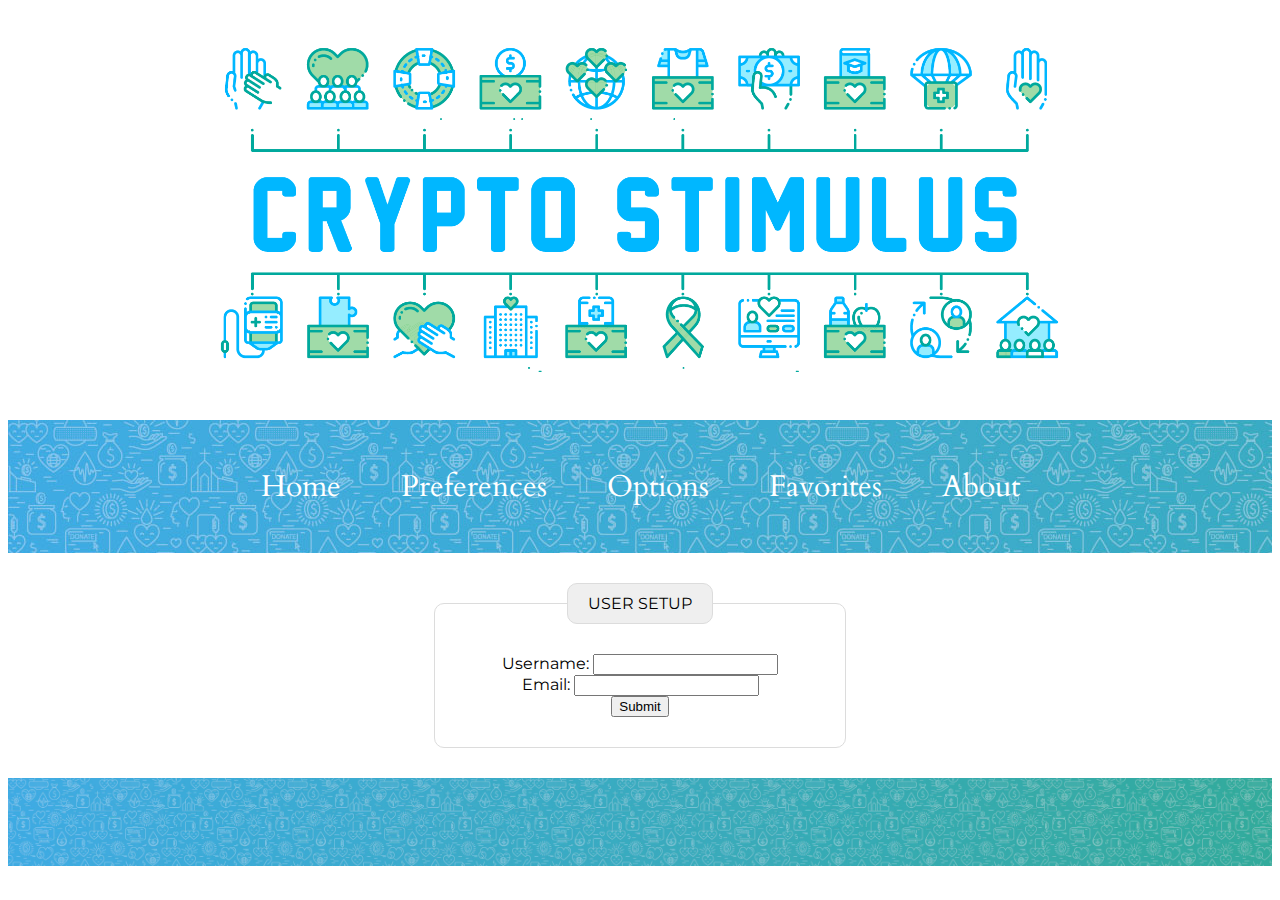
<file: index.html>
<!DOCTYPE html>
<html lang="en">

<head>
    <meta charset="UTF-8">
    <meta name="viewport" content="width=device-width, initial-scale=1.0">
    <meta http-equiv="X-UA-Compatible" content="ie=edge">
    <style>
    @import url('https://fonts.googleapis.com/css2?family=Montserrat:wght@500&display=swap');
    </style>
    <style>
        @import url('https://fonts.googleapis.com/css2?family=Cardo&display=swap');
    </style>
    <style>A {text-decoration: none;} </style>
    <link rel='stylesheet' href='style.css'>
    <link rel='stylesheet' href='./common/common.css'>
    <title>Stimulus Relocation</title> 
</head>

<body>
    <header> 
        <div>
            <img class="logo" src="./assets/about-us/logo.jpg">
        </div>
        <nav>  
            <ul>
                <li><a href="">Home</a></li>
                <li><a href="">Preferences</a></li>
                <li><a href="">Options</a></li>
                <li><a href="">Favorites</a></li>
                <li><a href="">About</a></li>
            </ul>
        </nav>
    </header>
    <title>Crypto Stimulus</title> 
    <main>
        <fieldset>
            <legend>User Setup</legend>    
                <form id='login-form'>
                    <label>
                        <span>Username:</span> 
                        <input type='text' id='username' name='username' value='' required="required">
                    <br />
                    <label>
                        <span>Email:</span> 
                        <input type='email' id='email' name='email' value='' required="required">
                    <br />
                    <button type='button' id='login-button'>Submit</button>
                </form>
        </fieldset>
    </main>
    <footer>
        <img src="./assets/about-us/footer-image.jpg" id='footer-image'>
    </footer>
    <script type="module" src="app.js"></script>
</body>

</html>
</file>
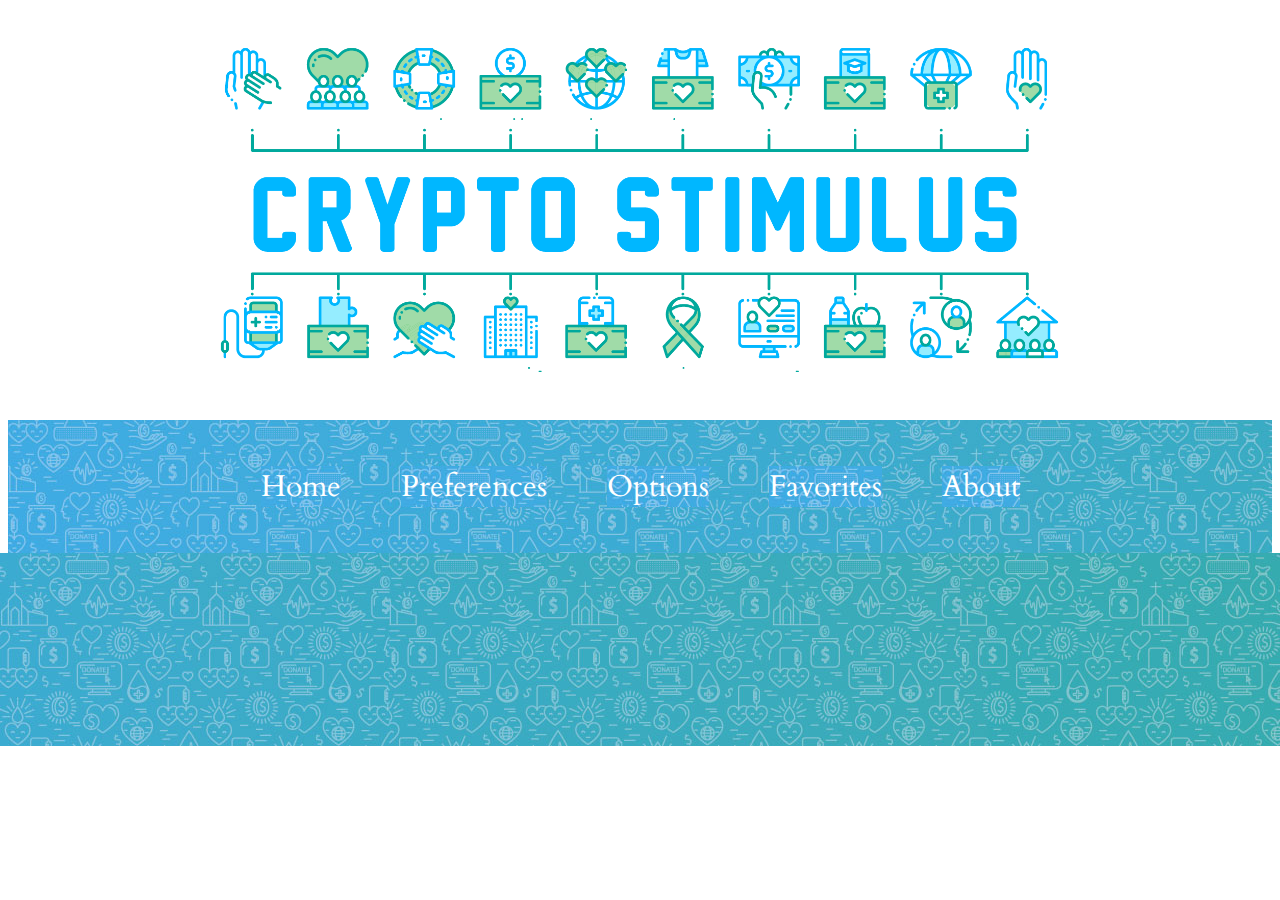
<file: favorites/index.html>
<!DOCTYPE html>
<html lang="en">
<head>
    <meta charset="UTF-8">
    <meta name="viewport" content="width=device-width, initial-scale=1.0">
    <title>Crypto Favorites</title>
    <link rel="stylesheet" href="favorites.css">
</head>

<body>
    <header> 
        <div>
            <img class="logo" src="../assets/about-us/logo.jpg">
        </div>
        <nav>  
            <ul>
                <li><a href="../index.html" class="header-nav-link">Home</a></li>
                <li><a href="../preferences/index.html" class="header-nav-link">Preferences</a></li>
                <li><a href="../options/index.html" class="header-nav-link">Options</a></li>
                <li><a href="../favorites/index.html" class="header-nav-link">Favorites</a></li>
                <li> <a href="../about-us/about-us.html" class="header-nav-link">About</a></li>
            </ul>
        </nav>
    </header>
    <main id="favorites-list"></main>

    <footer>
        <img src="../assets/about-us/footer-image.jpg" id="footer-image">
    </footer>

    <script type="module" src="favorites.js"></script>

    
</body>
</html>
</file>
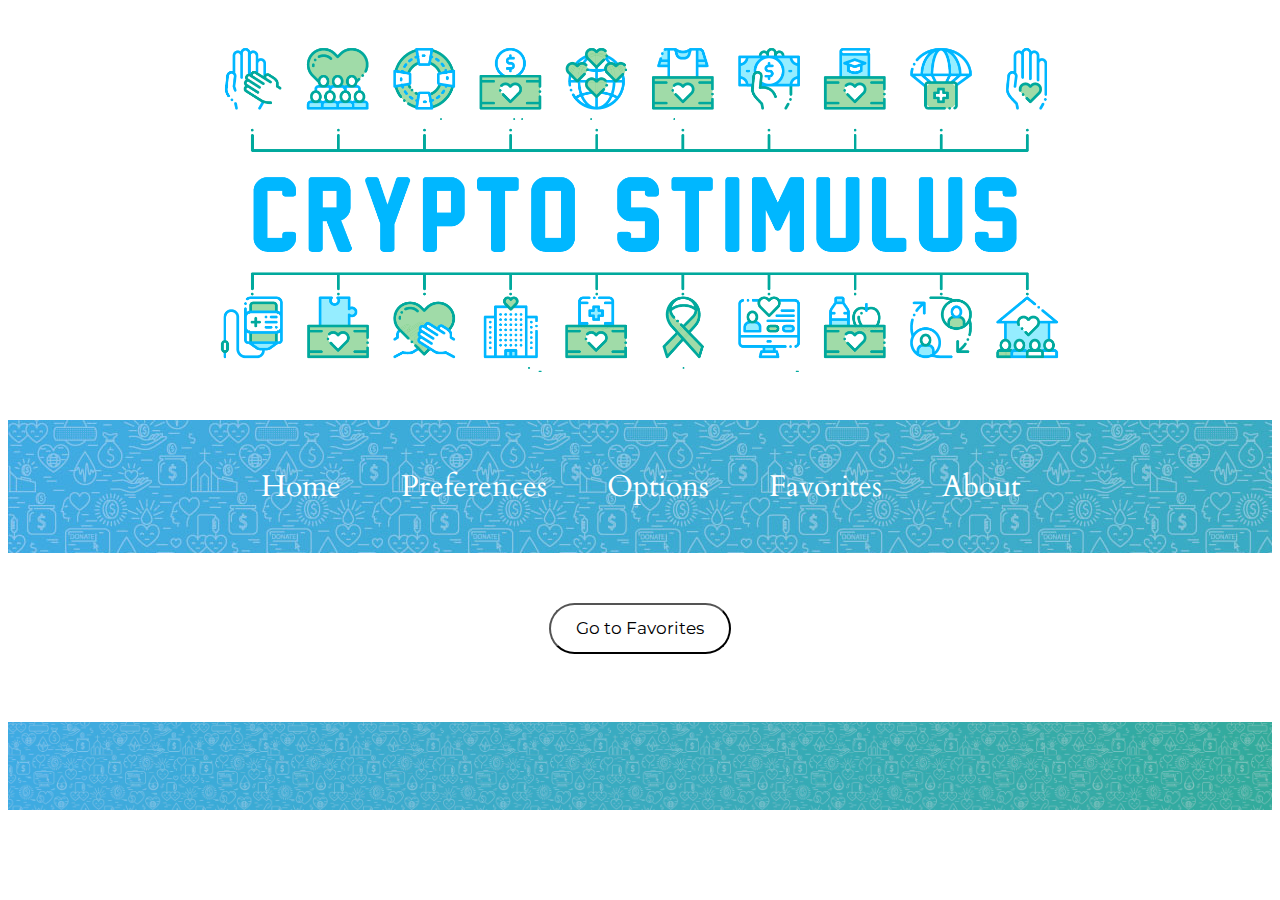
<file: options/index.html>
<!DOCTYPE html>
<html lang="en">
<head>
    <meta charset="UTF-8">
    <meta name="viewport" content="width=device-width, initial-scale=1.0">
    <title>Crypto Options</title>
    <link rel='stylesheet' href='options.css'>
    <link rel="stylesheet" href="../common/common.css">
</head>
<body>
    <header> 
        <div>
            <img class="logo" src="../assets/about-us/logo.jpg">
        </div>
        <nav>  
            <ul>
                <li><a href="../index.html">Home</a></li>
                <li><a href="../preferences/index.html">Preferences</a></li>
                <li><a href="../options/index.html">Options</a></li>
                <li><a href="../favorites/index.html">Favorites</a></li>
                <li> <a href="../about-us/about-us.html">About</a></li>
            </ul>
        </nav>
    </header>
    <main >
        <div id="options-list"></div>
    <button id='favePageButton' class='final-submission-button'>Go to Favorites</button>
    </main>
    <br>
    <footer>
        <img src="../assets/about-us/footer-image.jpg" id="footer-image">
    </footer>
    <script type="module" src="options.js"></script>
</body>
</html>
</file>
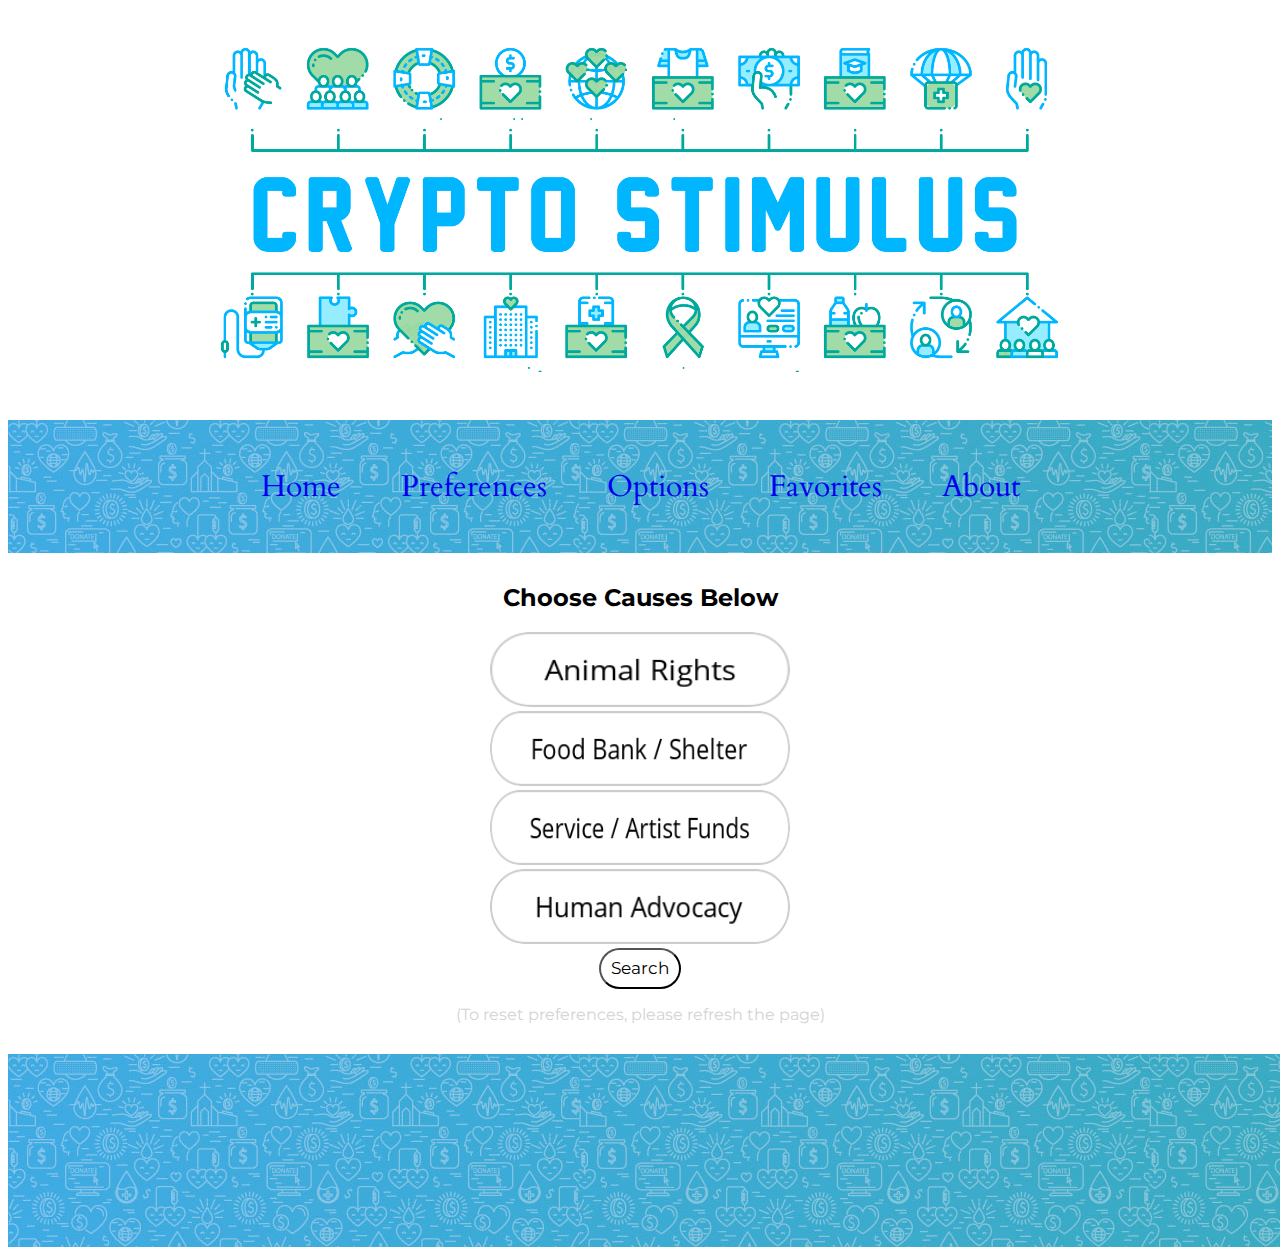
<file: preferences/index.html>
<!DOCTYPE html>
<html lang="en">

<head>
    <meta charset="UTF-8">
    <meta name="viewport" content="width=device-width, initial-scale=1.0">
    <title>Crypto Preferences</title>
    <style>
        @import url('https://fonts.googleapis.com/css2?family=Cardo&display=swap');
    </style>
    <style>
        @import url('https://fonts.googleapis.com/css2?family=Montserrat:wght@500&display=swap');
    </style>
    <link rel='stylesheet' href='style.css'>
    <link rel="stylesheet" href="../common/common.css">
</head>

<body>
    <header>
        <div>
            <img class="logo" src="../assets/about-us/logo.jpg">
        </div>
        <nav>
            <ul>
                <li><a href="../index.html">Home</a></li>
                <li><a href="./index.html">Preferences</a></li>
                <li><a href="../options/index.html">Options</a></li>
                <li><a href="../favorites/index.html">Favorites</a></li>
                <li> <a href="../about-us/about-us.html">About</a></li>
            </ul>
        </nav>
    </header>
    <main>

        <div id='boxes'>
            <h2>Choose Causes Below</h2>
            <label>
                <input type='checkbox' value="animal rights">
                <img src='../assets/buttons/animal-rights-off.png' class=' button' id='animal rights'>
            </label>
            <br>
            <label>
                <input type='checkbox' value="food bank/ shelter">
                <img src='../assets/buttons/button_food-bank-shelter-off.png' class='button' id='food bank/ shelter'>
            </label>
            <br>
            <label>
                <input type='checkbox' value="service/ artist funds">
                <img src='../assets/buttons/button_service-artist-funds-off.png' class='button'
                    id='service/ artist funds'>
            </label>
            <br>
            <label>
                <input type='checkbox' value="social advocacy">
                <img src='../assets/buttons/button_human-advocacy-off.png' class='button' id='social advocacy'>
            </label>
            <br>
            <button id="submit-button">Search</button>
        </div>
        <p id='note'>(To reset preferences, please refresh the page)</p>
    </main>
    <footer>
        <img src="../assets/about-us/footer-image.jpg">
    </footer>
    <script type="module" src="pref.js"></script>
</body>

</html>
</file>
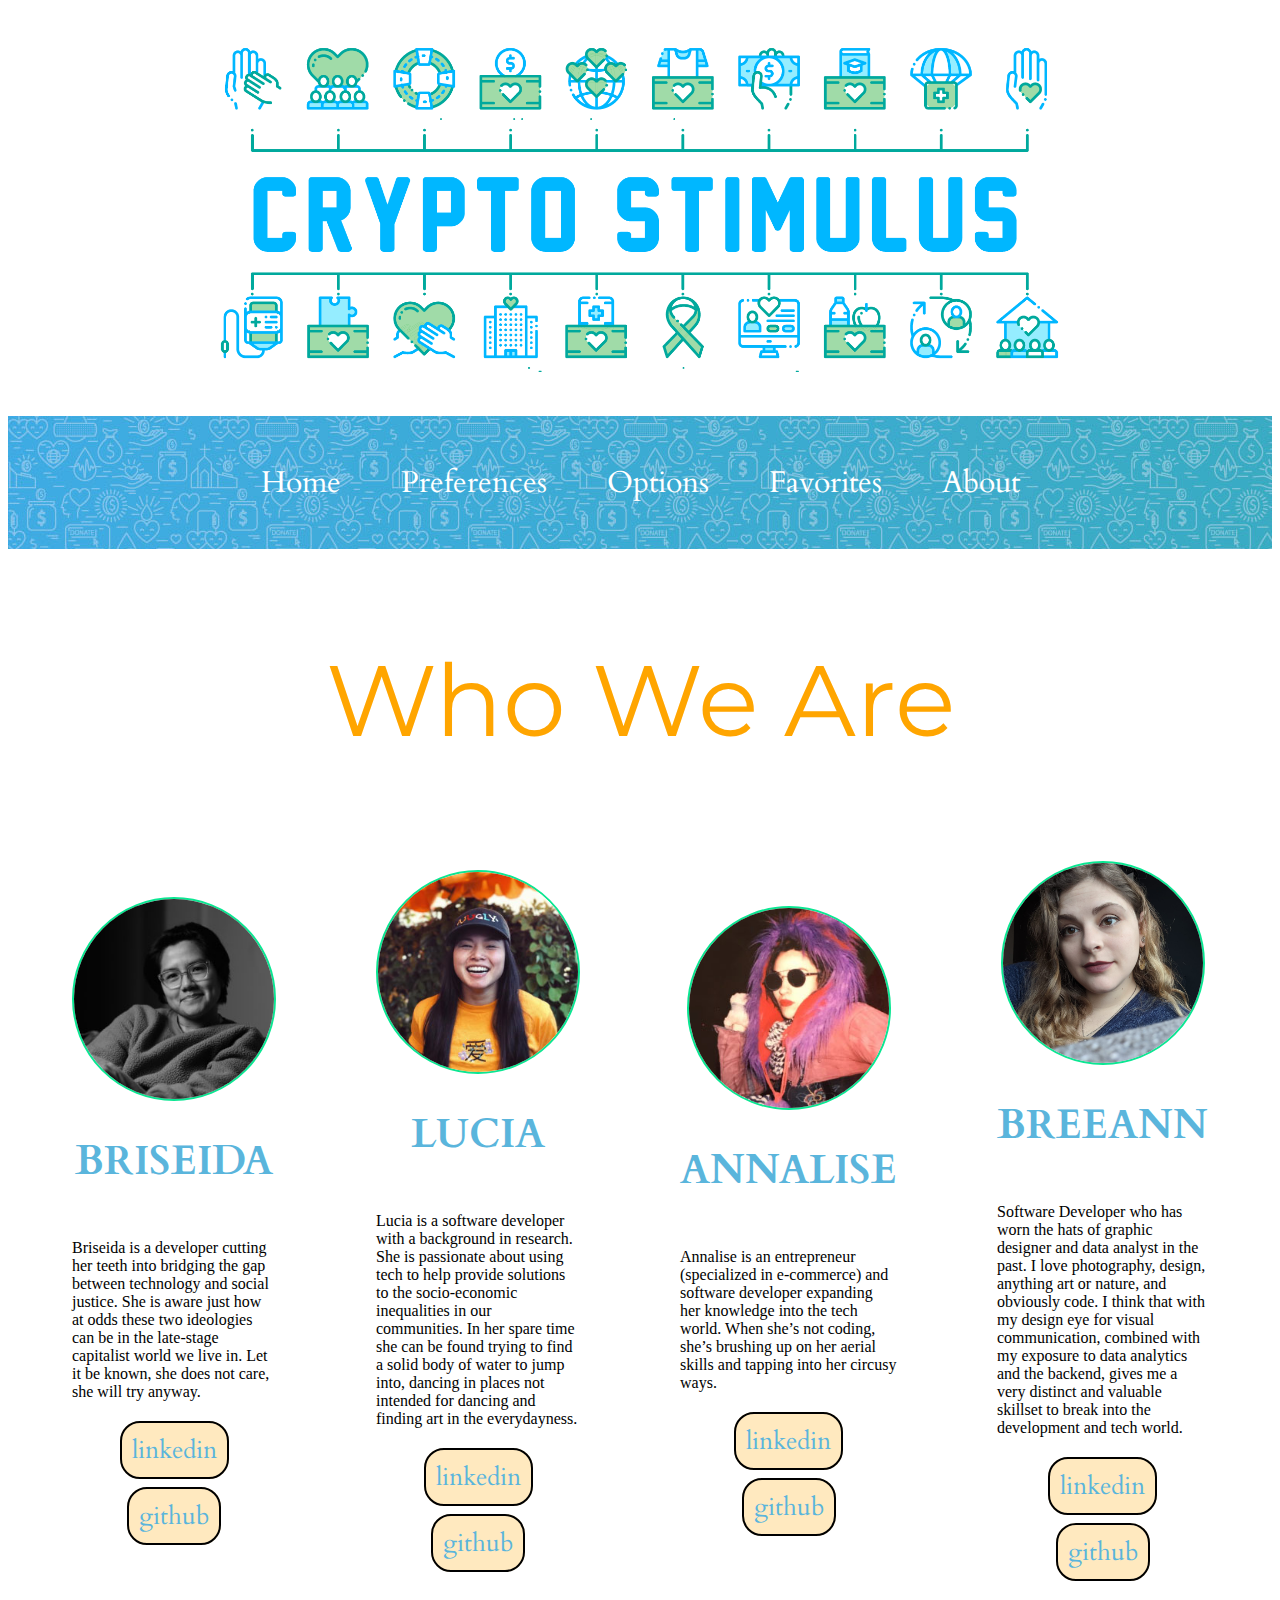
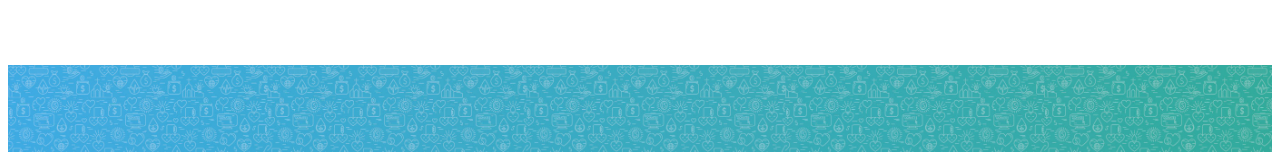
<file: about-us/about-us.html>
<!DOCTYPE html>
<html lang="en">
<head>
    <meta charset="UTF-8">
    <meta name="viewport" content="width=<device-width>, initial-scale=1.0">
    <title>About Us</title>
    <link rel="stylesheet" href="style.css">
    <link rel="stylesheet" href="../common/common.css">

</head>
<body>

    <header> 
        <div>
            <img class="logo" src="../assets/about-us/logo.jpg">
        </div>
        <nav>  
            <ul>
                <li><a href="../index.html">Home</a></li>
                <li><a href="../preferences/index.html">Preferences</a></li>
                <li><a href="../options/index.html">Options</a></li>
                <li><a href="../favorites/index.html">Favorites</a></li>
                <li> <a href="../about-us/about-us.html">About</a></li>
            </ul>
        </nav>
    </header>

    <main>
        <div class="whoweare">Who We Are</div>
        <div class='container'>
            <section>
                <img class="profile" src="../assets/about-us/briseida.jpg">
                <h2>Briseida</h2>
                <p>Briseida is a developer cutting her teeth into bridging the gap between technology and social justice. She is aware just how at odds these two ideologies can be in the late-stage capitalist world we live in. Let it be known, she does not care, she will try anyway.</p>
                <p><a href="https://www.linkedin.com/in/briseida-pagador/" class="about-me-links">LinkedIn</a></p>
                <p><a href="https://github.com/bpagador" class="about-me-links">Github</a></p>
            </section> 

            <section>
                <img class="profile" src="../assets/about-us/lucia.jpg">
                <h2>Lucia</h2>
                <p>Lucia is a software developer with a background in research. She is passionate about using tech to help provide solutions to the socio-economic inequalities in our communities. In her spare time she can be found trying to find a solid body of water to jump into, dancing in places not intended for dancing and finding art in the everydayness.</p>
                <p><a href="https://www.linkedin.com/in/luciabrammer/" class="about-me-links">LinkedIn</a></p>
                <p><a href="https://github.com/brammerl" class="about-me-links">Github</a></p>
            </section>

            <section>
                <img class="profile" src="../assets/about-us/annalise.jpg">
                <h2>Annalise</h2>
                <p>Annalise is an entrepreneur (specialized in e-commerce) and software developer expanding her knowledge into the tech world. When she’s not coding, she’s brushing up on her aerial skills and tapping into her circusy ways. </p>
                <p><a href="https://www.linkedin.com/in/annalise-murphy-ab20a54b/" class="about-me-links">LinkedIn</a></p>
                <p><a href="https://github.com/Annalise-M" class="about-me-links">Github</a></p>
            </section> 

            <section>
                <img class="profile" src="../assets/about-us/breeann.jpg" id="breeann">
                <h2>Breeann</h2>
                <p>Software Developer who has worn the hats of graphic designer and data analyst in the past.  I love photography, design, anything art or nature, and obviously code.  I think that with my design eye for visual communication, combined with my exposure to data analytics and the backend, gives me a very distinct and valuable skillset to break into the development and tech world. </p>
                <p><a href="https://www.linkedin.com/in/breeannbolinsky/" class="about-me-links">LinkedIn</a></p>
                <p><a href="https://www.https://github.com/breeannb" class="about-me-links">Github</a></p>
            </section> 

        </div>
    </main>

    <footer>
        <img src="../assets/about-us/footer-image.jpg" id="footer-image">
    </footer>

</body>
</html>
</file>
<file: style.css>
@font-face {
    font-family: 'Cardo';
    font-style: normal;
    font-weight: 400;
    font-display: swap;
    src: local('Cardo'), local('Cardo-Regular'), url(https://fonts.gstatic.com/s/cardo/v11/wlp_gwjKBV1pqhv03IE7225PUCk.woff2) format('woff2');
    unicode-range: U+1F00-1FFF;
  }

@font-face {
    font-family: 'Montserrat';
    font-style: normal;
    font-weight: 500;
    font-display: swap;
    src: local('Montserrat Medium'), local('Montserrat-Medium'), url(https://fonts.gstatic.com/s/montserrat/v14/JTURjIg1_i6t8kCHKm45_ZpC3gTD_vx3rCubqg.woff2) format('woff2');
    unicode-range: U+0460-052F, U+1C80-1C88, U+20B4, U+2DE0-2DFF, U+A640-A69F, U+FE2E-FE2F;
  }

/* Header */
header {
    display: flex;
    align-items: center;
    flex-direction: column;
    margin: 0;
    height: auto;
    width: auto;
}

nav { 
    width: 100%;
    background-image: url('../assets/about-us/footer-image.jpg');
    font-family: 'Cardo';
}

img.logo {
    width: 1000px;
    margin: 0;
    background-color: white;
    padding: 0;
    border-radius: 30%;
}

/* Link bar font coloring */
a {
    color: white;
    font-size: 30px;
}

/* Color change when hovering over Links */
a:hover { 
    color: orange;
}

/* main page content */
main { 
    padding: 30px;
    display: flex;
    justify-content: center;
}

/* Fieldset holds the UserSetup container */
fieldset {
    width: 350px;
    border: 1px solid #dcdcdc;
    border-radius: 10px;
    padding: 30px;
    font-family: 'Montserrat';
    text-align: center;
}

/* Legend is input boxes for the Username/email within the Fieldset */
legend {
    background-color: #efefef;
    border: 1px solid #dcdcdc;
    border-radius: 10px;
    padding: 10px 20px;
    font-family: Montserrat;
    text-align: center;
    text-transform: uppercase;
} 

ul {
    list-style-type: none;
    display: flex; 
    justify-content: center;
    color: white;
    padding: 0;
}

li {
    padding: 30px;
}

/* Footer content */
#footer-image {
    height: 100%;
    width: 100%;
    display: flex;
    justify-content: center;
}
</file>
<file: common/common.css>
header {
    display: flex;
    align-items: center;
    flex-direction: column;
    margin: 0;
}

nav { 
    width: 100%;
    height: 100%;
    background-image: url("../assets/about-us/footer-image.jpg");
    display: flex;
    justify-content: center;
}

img.logo {
    width: 1000px;
    margin: 0;
    background-color: white;
    padding: 0;
    border-radius: 30%
}

a {
    font-size: 30px;
    font-family: Cardo;
    text-decoration: none;    
}

a:hover { 
    color: orange;
}

ul {
    list-style-type: none;
    display: flex; 
    justify-content: center;
    color: white;
    padding: 0;
}

li {
    padding: 30px;
}

#footer-image {
    background-image: url("../assets/about-us/footer-image.jpg");
    height: 100%;
    width: 100%;
    display: flex;
    justify-content: center;
}
</file>
<file: favorites/favorites.css>
@import url('https://fonts.googleapis.com/css2?family=Montserrat:wght@500&display=swap');
@import url('https://fonts.googleapis.com/css2?family=Cardo&display=swap');



.header-nav-link { 
    width: 100%;
    background-image: url("../assets/about-us/footer-image.jpg");
    color: white;
}

header {
    display: flex;
    align-items: center;
    flex-direction: column;
    margin: 0;
}

nav { 
    width: 100%;
    background-image: url("../assets/about-us/footer-image.jpg");
    height: 100%;
}

img.logo {
    width: 1000px;
    margin: 0;
    background-color: white;
    padding: 0;
    border-radius: 30%
}

a {
    font-size: 30px;
    font-family: Cardo;
    text-decoration: none;
    
}

a:hover { 
    color: orange;
}

ul {
    list-style-type: none;
    display: flex; 
    justify-content: center;
    color: white;
    padding: 0;
}

li {
    padding: 30px;
}

main {
    display: flex;
    flex-wrap: wrap;    
}

.company {
    border: 2px solid black;
    border-radius: 50px;
    width: 500px ;
    padding: 50px;
    margin: 50px;
    display: block;
    justify-content: center;
    background-color: lightskyblue;
    font-size: 30px;
    font-family: Cardo;
    text-align: center;
}

.favorites-img {
    width: 400px;
    display: block;
    margin-left: auto;
    margin-right: auto;
}

.favorites-title {
    font-family: Cardo;
    font-size: 50px;
    color: white;
    text-align: center; 
    background-color: orange;
    padding: 10px;
    border-radius: 50px;
}

.fav-description {
    background-color: whitesmoke;
    padding: 10px;
    border-radius: 10px;
}

.links-css {
    text-transform: lowercase;
    display: block;
}
.links-css:visited {
    color: whitesmoke;
}
.links-css:hover {
    text-decoration: underline;
    color: salmon;
}

.category-text {
    font-size: 20px;
    text-transform: uppercase;
}

footer {
    background-image: url("../assets/about-us/footer-image.jpg");
    height: 100%;
    display: flex;
    justify-content: center;
}

button {
    float: right;
}
</file>
<file: options/options.css>
@import url('https://fonts.googleapis.com/css2?family=Montserrat:wght@500&display=swap');
@import url('https://fonts.googleapis.com/css2?family=Cardo&display=swap');

header {
    display: flex;
    align-items: center;
    flex-direction: column;
    margin: 0;
}

nav { 
    width: 100%;
    background-image: url("../assets/about-us/footer-image.jpg");

}

img.logo {
    width: 1000px;
    margin: 0;
    background-color: white;
    padding: 0;
    border-radius: 30%
}

a {
    color: white;
    font-size: 30px;
    font-family: Cardo;
    text-decoration: none;
    
}

a:hover { 
    color: orange;
}

ul {
    list-style-type: none;
    display: flex; 
    justify-content: center;
    color: white;
    padding: 0;
}

li {
    padding: 30px;
}

main {
    display: flex;
    flex-direction: column;
    align-items: center;
}

.company {
    border: 2px solid black;
    border-radius: 50px;
    width: 1500px ;
    padding: 50px;
    margin: 50px;
    display: flex;
}

.options-pg-logo {
    width: 300px;
}

.options-title {
    font-family: Montserrat;
    font-size: 75px;
}

.options-description {
    font-family: Cardo;
    font-size: 30px;
}

p {
    overflow: hidden;
    padding: 25px;
    margin: 10px;
}

.category-text {
    text-align: right;
    font-family: Montserrat;
    text-transform: uppercase;
}

.final-submission-button {
    margin: 50px;
}

.fav-button-css {
    float: right;
    background-color: orange;
    color: white;
    text-transform: uppercase;
} 

.fav-button-css:hover {
    background-color: lightslategray;
    border-color: black;
}

footer {
    background-image: url("../assets/about-us/footer-image.jpg");
    height: 100%;
    display: flex;
    justify-content: center;
}

button {
    color: black;; font-size: 17px; line-height: 17px; padding: 10px; border-radius: 50px; 
    font-family: 'Montserrat'; 
    font-weight: normal; 
    text-decoration: none; 
    font-style: normal; 
    font-variant: normal; 
    text-transform: none; 
    background-color: white;; 
    border-color: black;
    display: inline-block;
    padding: 15px 25px;}
    button:hover {
    border-color: orange; }
    button:active {
    border-color: orange; }
</file>
<file: preferences/style.css>
@font-face {
    font-family: 'Cardo';
    font-style: normal;
    font-weight: 400;
    font-display: swap;
    src: local('Cardo'), local('Cardo-Regular'), url(https://fonts.gstatic.com/s/cardo/v11/wlp_gwjKBV1pqhv03IE7225PUCk.woff2) format('woff2');
    unicode-range: U+1F00-1FFF;
  }

  @font-face {
    font-family: 'Montserrat';
    font-style: normal;
    font-weight: 500;
    font-display: swap;
    src: local('Montserrat Medium'), local('Montserrat-Medium'), url(https://fonts.gstatic.com/s/montserrat/v14/JTURjIg1_i6t8kCHKm45_ZpC3gTD_vx3rCubqg.woff2) format('woff2');
    unicode-range: U+0460-052F, U+1C80-1C88, U+20B4, U+2DE0-2DFF, U+A640-A69F, U+FE2E-FE2F;
  }

input { 
    display: none;
}

main {
    text-align: center;
    font-family: 'Montserrat';
    margin-bottom: 30px;
    margin-top: 30px;
}

.button {
    text-align: center;
    width: 300px;
    height: 75px;
    margin: 0px auto;
}

#note {
    color: lightgrey;
}

button {
    color: black;; font-size: 17px; line-height: 17px; padding: 10px; border-radius: 50px; 
    font-family: 'Montserrat'; 
    font-weight: normal; 
    text-decoration: none; 
    font-style: normal; 
    font-variant: normal; 
    text-transform: none; 
    background-color: white;; 
    border-color: black;
    display: inline-block;}
    button:hover {
    border-color: orange; }
    button:active {
    border-color: orange; }
</file>
<file: about-us/style.css>
@import url('https://fonts.googleapis.com/css2?family=Montserrat:wght@500&display=swap');
@import url('https://fonts.googleapis.com/css2?family=Cardo&display=swap');


img.logo {
    width: 1000px;
    margin: 0;
    background-color: white;
    padding: 0;
    border-radius: 30%
}

a {
    color: white;
    font-size: 30px;
    text-decoration: none;
}

a:hover{ 
    color: orange;
}

ul {
    list-style-type: none;
    display: flex; 
    justify-content: center;
    color: white;
    padding: 0;
}

li {
    padding: 30px;
}

div.whoweare {
    font-size: 100px;
    padding: 50px;
    font-family: Montserrat;
    margin-top: 10px;
    color: orange;
}

main { 
    padding: 30px;
}
div { 
    display: flex; 
    flex-direction: row;
    justify-content: center;
    margin: 0px;
    padding: 0px;
}

section {
    display: flex;
    flex-direction: column;
    align-items: center;
    justify-content: center;
    padding: 50px;
   
}

footer {
    background-image: url("../assets/about-us/footer-image.jpg");
    height: 100%;
    display: flex;
    justify-content: center;
}

h2 { 
    color: rgb(90, 181, 220);
    font-size: 40px;
    font-family: cardo;
    text-transform: uppercase;
}

img.profile {
    width: 200px;
    height: 200px;
    border-radius: 50%;
    border: 2px solid rgb(11, 230, 146);
    margin: 0;
}

.about-me-links { 
    color: rgb(90, 181, 220);
    font-size: 25px;
    text-transform: lowercase;
    background-color: rgba(255, 205, 111, 0.448); 
    border: 2px solid black;
    border-radius: 20px;
    padding: 10px;
}
</file>
